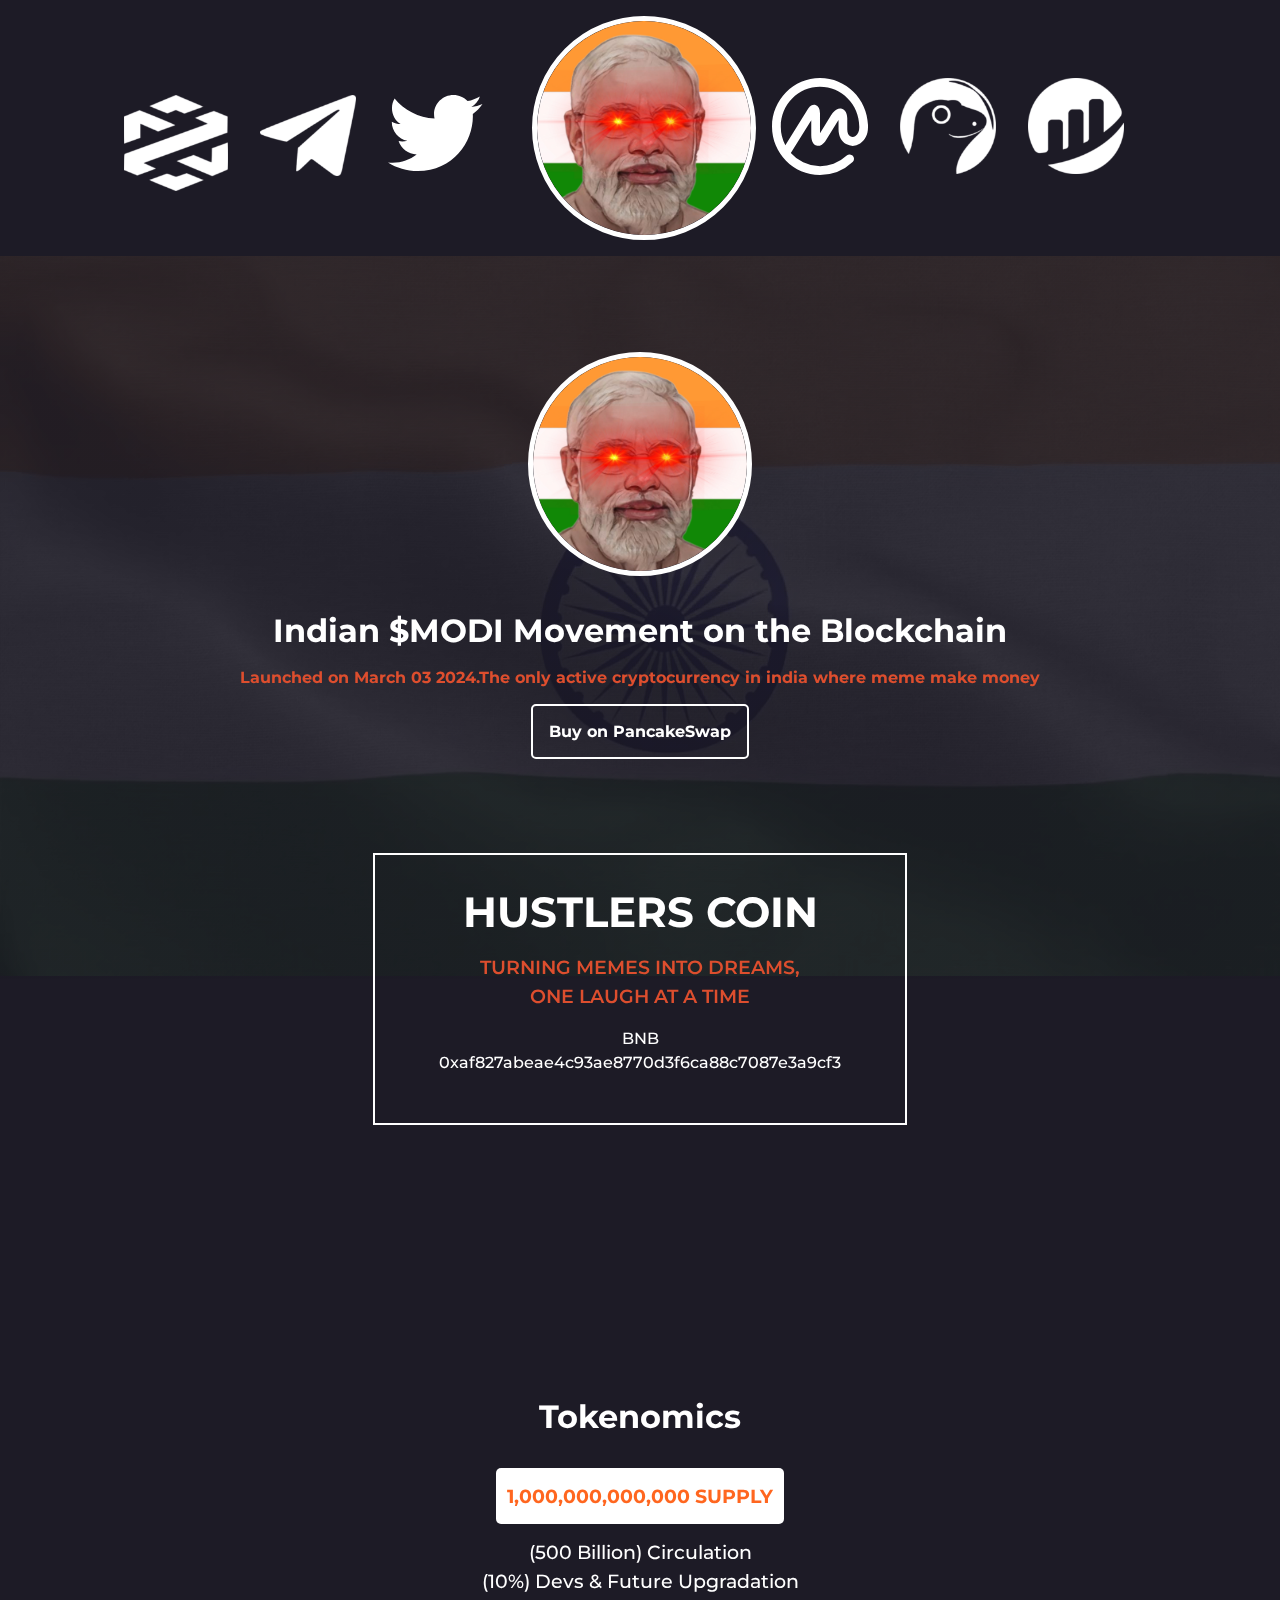
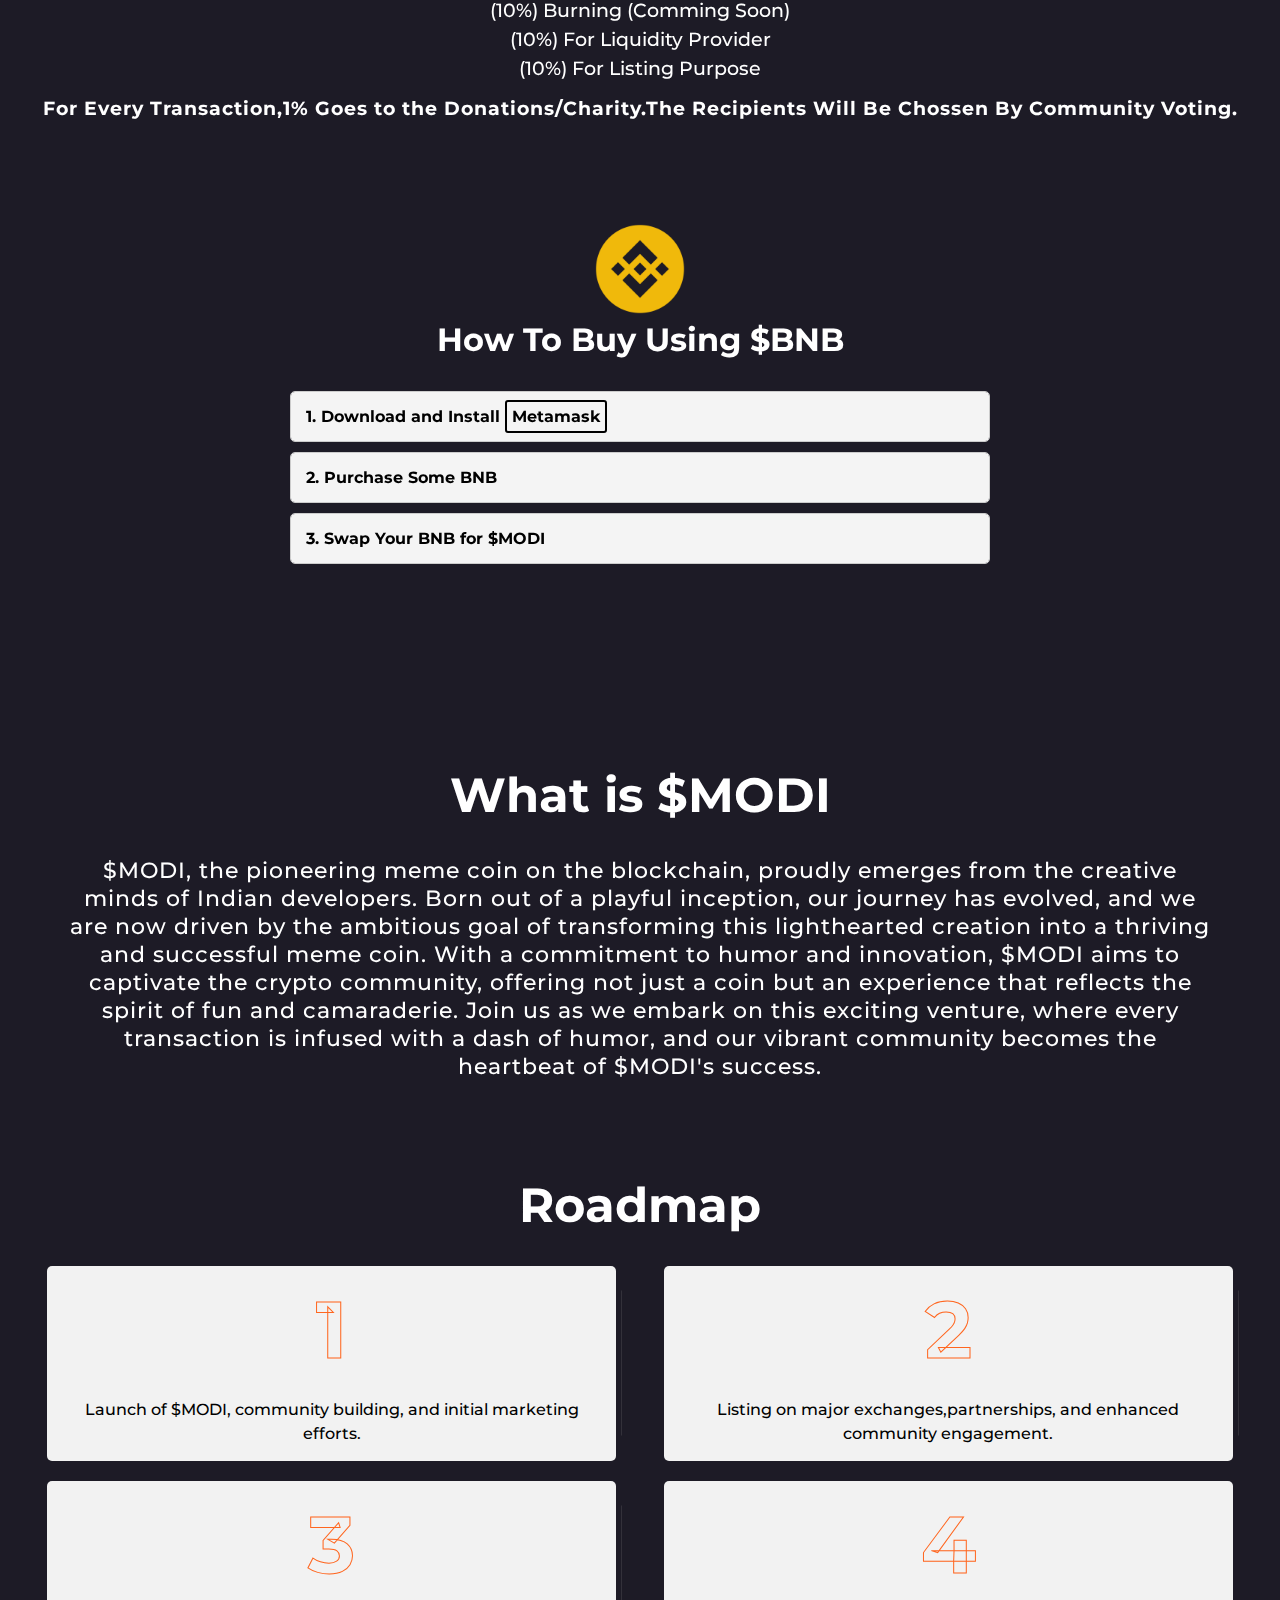
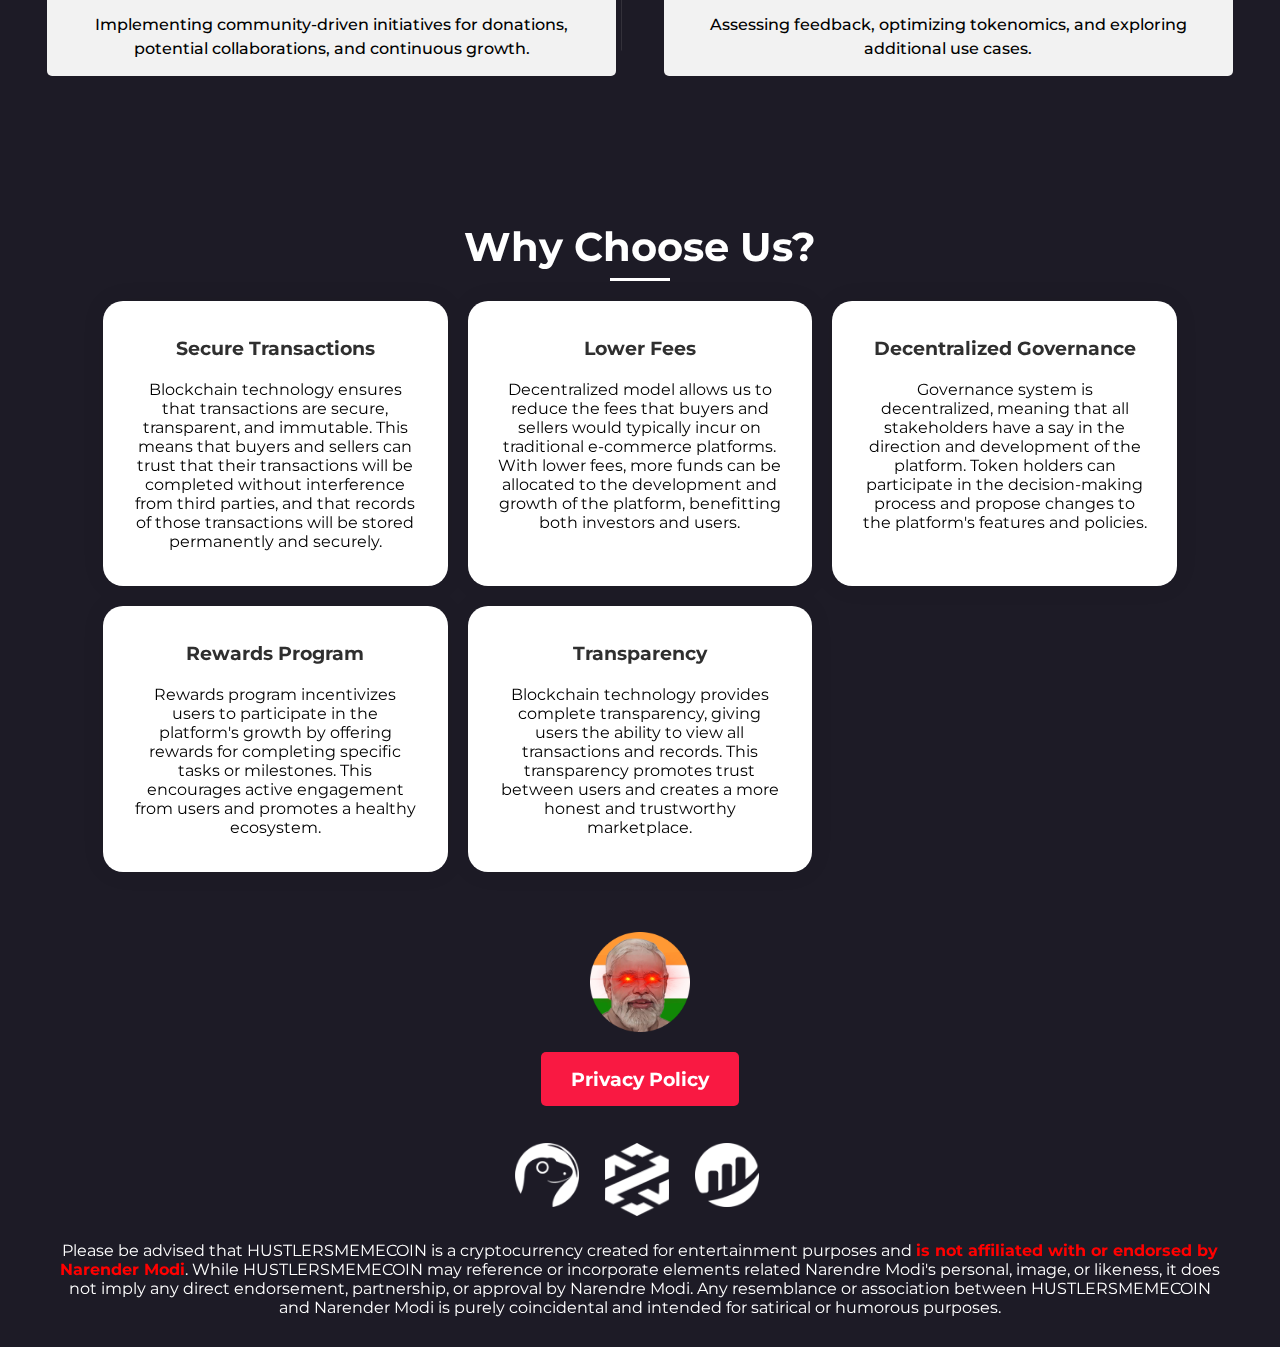
<file: index.html>
<!DOCTYPE html>
<html lang="en">

<head>
    <meta charset="UTF-8">
    <meta name="viewport" content="width=device-width, initial-scale=1.0">
    <link rel="apple-touch-icon" sizes="180x180" href="assets/favicon/apple-touch-icon.png">
<link rel="icon" type="image/png" sizes="32x32" href="assets/favicon/favicon-32x32.png">
<link rel="icon" type="image/png" sizes="16x16" href="assets/favicon/favicon-16x16.png">
<link rel="manifest" href="assets/favicon/site.webmanifest">
<link rel="mask-icon" href="assets/favicon/safari-pinned-tab.svg" color="#5bbad5">
<meta name="msapplication-TileColor" content="#da532c">
<meta name="theme-color" content="#ffffff">
    <title>Hustlers - Meme Coin</title>
    <link rel="stylesheet" href="https://cdnjs.cloudflare.com/ajax/libs/font-awesome/6.5.1/css/all.min.css" integrity="sha512-DTOQO9RWCH3ppGqcWaEA1BIZOC6xxalwEsw9c2QQeAIftl+Vegovlnee1c9QX4TctnWMn13TZye+giMm8e2LwA==" crossorigin="anonymous" referrerpolicy="no-referrer" />
    <link rel="stylesheet" href="css/style.css">
</head>
<style>
    .eth-address {
        cursor: pointer;
        color: #007bff;
    }

    .eth-address:hover::after {
        content: "Click to copy";
        display: inline-block;
        margin-left: 5px;
        color: #666;
    }

    .copied::after {
        content: "Copied";
        display: inline-block;
        margin-left: 5px;
        color: #28a745;
    }
</style>
<body>
    <header>
        <nav>
            <ul class="social-icons">
                <li><a href="https://www.dextools.io/app/en/bnb/pair-explorer/0xd4bd0e60797e9b5524bd7de9d337a31d230a8f5f?t=1709469335226"><img class="icon dextool-icon" src="assets/icons/dextools.webp"  alt="telegram" srcset></a></li>
                <li><a href="https://t.me/hustlermemecoin"><img class="icon telegram" src="assets/icons/telegram.webp" alt="telegram" srcset></a>
                </li>
                <li><a href="https://x.com/Hustlermemecoin?t=FnLnLNry3ZH_VKiEyLREVA&s=09"><img class="icon" src="assets/icons/twitter.svg" alt="twitter" srcset></a></li>
               
            </ul>
            <ul class="logo-container">
                <img class="logo" src="assets/images/logo.png" alt="logo" srcset>
            </ul>
            <ul>
                <li><a href="comming-soon.html"><img class="icon" src="assets/icons/download.svg" alt="telegram" srcset></a></li>
                <li><a href="comming-soon.html"><img class="icon" src="assets/icons/coingecko.webp" alt="telegram" srcset></a></li>
                <li><a href="https://bscscan.com/token/0xaf827ABEAe4c93Ae8770D3F6ca88C7087E3a9cF3"><img class="icon" src="assets/icons/etherscan.webp" alt="telegram" srcset></a></li>
            </ul>
        </nav>
    </header>
    <section class="about-section">
        <div class="row">
            <div class="image-side">
                <img class="logo" src="assets/images/logo.png" alt="" srcset="">
            </div>
            <div class="text-side">
                <h1>Indian $MODI Movement on the Blockchain</h1>
                <p>Launched on March 03 2024.The only active cryptocurrency in india where meme make money </p>
                <a href="https://pancakeswap.finance/swap?outputCurrency=0xaf827ABEAe4c93Ae8770D3F6ca88C7087E3a9cF3" class="btn">Buy on PancakeSwap</a>
            </div>
        </div>
        <div class="row">
            <div class="wallet-address">
                <div class="heading">
                    <h1>HUSTLERS COIN</h1>
                </div>
                <p>Turning memes into dreams, <br> one laugh at a time</p>
                <p class="eth-address" onclick="copyAddress()"><span>BNB</span> 
                <span id="address">
                    0xaf827abeae4c93ae8770d3f6ca88c7087e3a9cf3
                </span>
            </p>
            </div>
        </div>
        <div class="video-container">
            <video autoplay muted loop id="video-bg">
                <source src="assets/videos/india-flag.mp4" type="video/mp4">
            </video>
            <div class="gradient-overlay"></div>
        </div>
    </section>
    <section class="tokenomics">
        <div class="row">
            <h1>Tokenomics</h1>
            <p class="total-supply">1,000,000,000,000 SUPPLY</p>
            <p>(500 Billion) Circulation</p>
            <p>(10%) Devs & Future Upgradation</p>
            <p>(10%) Burning (Comming Soon)</p>
            <p>(10%) For Liquidity Provider</p>
            <p>(10%) For Listing Purpose</p>
            <p class="note">For Every Transaction,1% Goes to the Donations/Charity.The Recipients Will Be Chossen By
                Community Voting.</p>
        </div>
    </section>
    <section class="how-to-buy-section">
        <div class="row">
            <img src="assets/images/bnb.png" alt="" srcset="">
            <h1>How To Buy Using $BNB</h1>
            <div class="accordion">
                <div class="accordion-item">
                    <div class="accordion-header"> <span>1. Download and Install <a href="https://metamask.io/download/" class="btn">Metamask</a></span> <i class="fa-solid fa-caret-down"></i></div>
                    <div class="accordion-content">MetaMask is a crypto wallet app used for storing and managing
                        BNB tokens. After creating a wallet be sure to write down your recovery phrase on a piece
                        of paper and store it somewhere safe.</div>
                </div>
                <div class="accordion-item">
                    <div class="accordion-header">2. Purchase Some BNB <i class="fa-solid fa-caret-down"></i></div>
                    <div class="accordion-content">From inside the MetaMask app you can purchase BNB using PayPal
                        by clicking on the buy button.</div>
                </div>
                <div class="accordion-item">
                    <div class="accordion-header">3. Swap Your BNB for $MODI <i class="fa-solid fa-caret-down"></i></div>
                    <div class="accordion-content">Connect your wallet to PankcakeSwap, input our contract address <span>0xaf827abeae4c93ae8770d3f6ca88c7087e3a9cf3</span></div>
                </div>
            </div>

        </div>
    </section>
    <section class="what-is-modi">
        <div class="row">
            <h1>What is $MODI</h1>
            <p>$MODI, the pioneering meme coin on the blockchain, proudly emerges from the creative minds of Indian
                developers. Born out of a playful inception, our journey has evolved, and we are now driven by the
                ambitious goal of transforming this lighthearted creation into a thriving and successful meme coin. With
                a commitment to humor and innovation, $MODI aims to captivate the crypto community, offering not just a
                coin but an experience that reflects the spirit of fun and camaraderie. Join us as we embark on this
                exciting venture, where every transaction is infused with a dash of humor, and our vibrant community
                becomes the heartbeat of $MODI's success.</p>
        </div>
    </section>
    <section class="roadmap">
        <div class="row">
            <h1>Roadmap</h1>
            <ul class="process">
                <li class="process__item">
                    <span class="process__number">1</span>
                    <span class="process__subtitle">Launch of $MODI, community building, and initial marketing efforts.
                    </span>
                </li>

                <li class="process__item">
                    <span class="process__number">2</span>
                    <span class="process__subtitle"> Listing on major exchanges,partnerships, and enhanced community
                        engagement.</span>
                </li>

                <li class="process__item">
                    <span class="process__number">3</span>
                    <span class="process__subtitle"> Implementing community-driven initiatives for donations, potential
                        collaborations, and continuous growth.
                    </span>
                </li>

                <li class="process__item">
                    <span class="process__number">4</span>
                    <span class="process__subtitle">Assessing feedback, optimizing tokenomics, and exploring
                        additional use cases.</span>
                </li>
            </ul>
        </div>
    </section>
    <div class="feat bg-gray pt-5 pb-5">
        <div class="container">
            <div class="section-head">
                <h4><span>Why Choose</span> Us?</h4>
            </div>
            <div class="grid-container">
                <div class="item">
                    <h6>Secure Transactions</h6>
                    <p>Blockchain technology ensures that transactions are secure, transparent, and immutable. This
                        means that buyers and sellers can trust that their transactions will be completed without
                        interference from third parties, and that records of those transactions will be stored
                        permanently and securely.</p>
                </div>
                <div class="item">
                    <h6>Lower Fees</h6>
                    <p>Decentralized model allows us to reduce the fees that buyers and sellers would typically incur on
                        traditional e-commerce platforms. With lower fees, more funds can be allocated to the
                        development and growth of the platform, benefitting both investors and users.</p>
                </div>
                <div class="item">
                    <h6>Decentralized Governance</h6>
                    <p>Governance system is decentralized, meaning that all stakeholders have a say in the direction and
                        development of the platform. Token holders can participate in the decision-making process and
                        propose changes to the platform's features and policies.</p>
                </div>
                <div class="item">
                    <h6>Rewards Program</h6>
                    <p>Rewards program incentivizes users to participate in the platform's growth by offering rewards
                        for completing specific tasks or milestones. This encourages active engagement from users and
                        promotes a healthy ecosystem.</p>
                </div>
                <div class="item">
                    <h6>Transparency</h6>
                    <p>Blockchain technology provides complete transparency, giving users the ability to view all
                        transactions and records. This transparency promotes trust between users and creates a more
                        honest and trustworthy marketplace.</p>
                </div>

            </div>
        </div>
    </div>
    <footer>
        <div class="container">
            <div class="footer-content">
                <div class="footer-logo">
                    <img src="assets/images/logo.png" alt="Your Logo">
                </div>
            </div>
            <div><a href="policy.html" class="btn-privacy">Privacy Policy</a></div>
            <div class="footer-links">

                <div class="social-icons">
                    <a href="#" class="social-icon"><img src="assets/icons/coingecko.webp" alt="" srcset=""></i></a>
                    <a href="#" class="social-icon"><img src="assets/icons/dextools.webp" alt="" srcset=""></i></a>
                    <a href="#" class="social-icon"><img src="assets/icons/etherscan.webp" alt="" srcset=""></a>
                </div>
            </div>
            <p class="footer-description">Please be advised that HUSTLERSMEMECOIN is a cryptocurrency created for entertainment purposes and <span style="font-weight: bold;color: red;">is not affiliated with or endorsed by Narender Modi</span>. While HUSTLERSMEMECOIN may reference or incorporate elements related Narendre Modi's personal, image, or likeness, it does not imply any direct endorsement, partnership, or approval by Narendre Modi. Any resemblance or association between HUSTLERSMEMECOIN and Narender Modi is purely coincidental and intended for satirical or humorous purposes.</p>
        </div>
    </footer>


    <script src="js/script.js"></script>
</body>

</html>
</file>
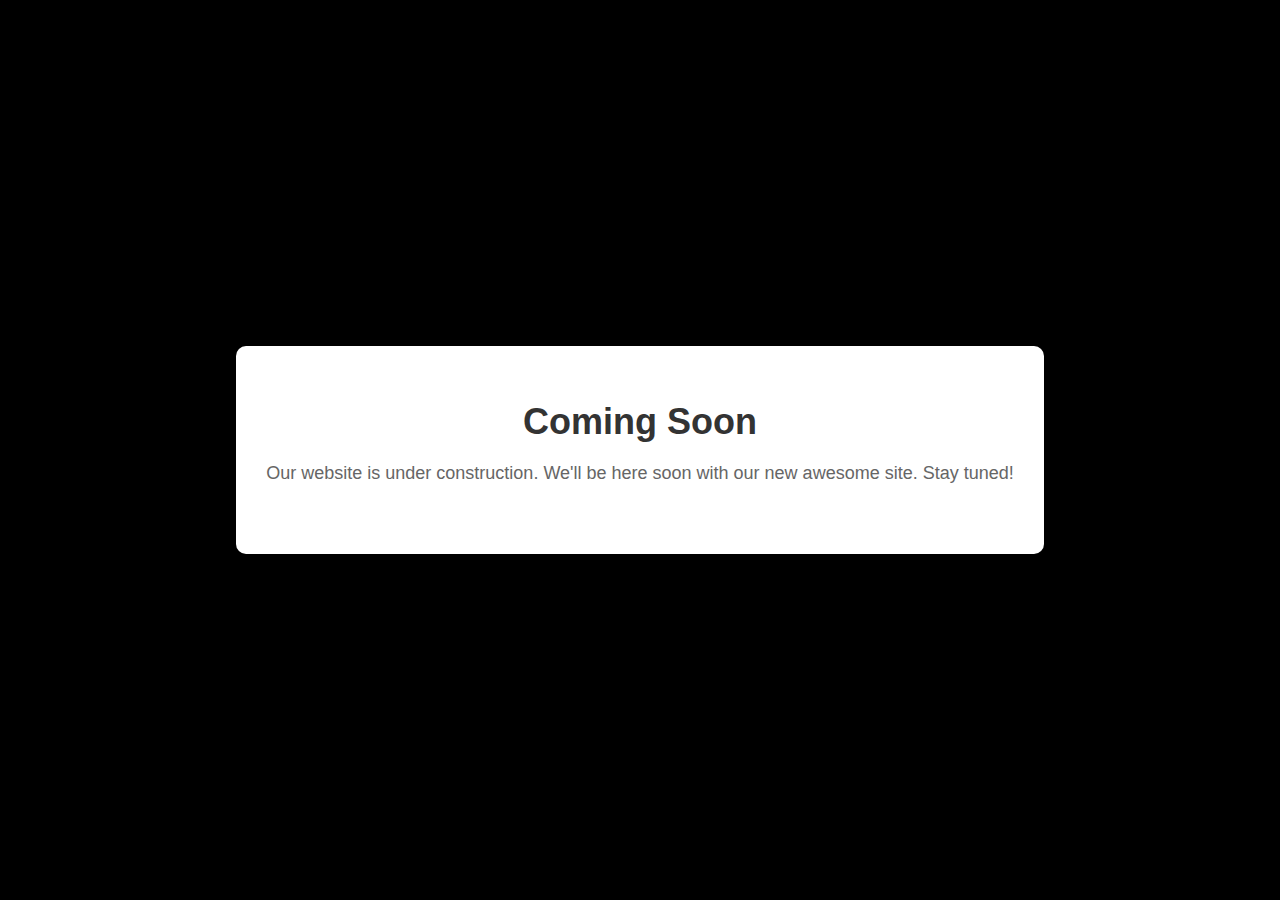
<file: comming-soon.html>
<!DOCTYPE html>
<html lang="en">
<head>
    <meta charset="UTF-8">
    <meta name="viewport" content="width=device-width, initial-scale=1.0">
    <title>Coming Soon</title>
    <style>
        body {
            font-family: Arial, sans-serif;
            margin: 0;
            padding: 0;
            background-color: #000;
            display: flex;
            justify-content: center;
            align-items: center;
            height: 100vh;
        }

        .container {
            text-align: center;
            background-color: #fff;
            padding: 30px;
            border-radius: 10px;
            box-shadow: 0 4px 8px rgba(0, 0, 0, 0.1);
        }

        h1 {
            font-size: 36px;
            margin-bottom: 20px;
            color: #333;
        }

        p {
            font-size: 18px;
            margin-bottom: 40px;
            color: #666;
        }

        .subscribe-form {
            display: flex;
            justify-content: center;
            align-items: center;
        }

        .subscribe-form input[type="email"] {
            padding: 10px;
            border: 2px solid #ccc;
            border-radius: 5px;
            font-size: 16px;
            width: 300px;
        }

        .subscribe-form input[type="submit"] {
            padding: 10px 20px;
            background-color: #007bff;
            color: #fff;
            border: none;
            border-radius: 5px;
            font-size: 16px;
            cursor: pointer;
            transition: background-color 0.3s ease;
        }

        .subscribe-form input[type="submit"]:hover {
            background-color: #0056b3;
        }
    </style>
</head>
<body>
    <div class="container">
        <h1>Coming Soon</h1>
        <p>Our website is under construction. We'll be here soon with our new awesome site. Stay tuned!</p>
    </div>
</body>
</html>
</file>
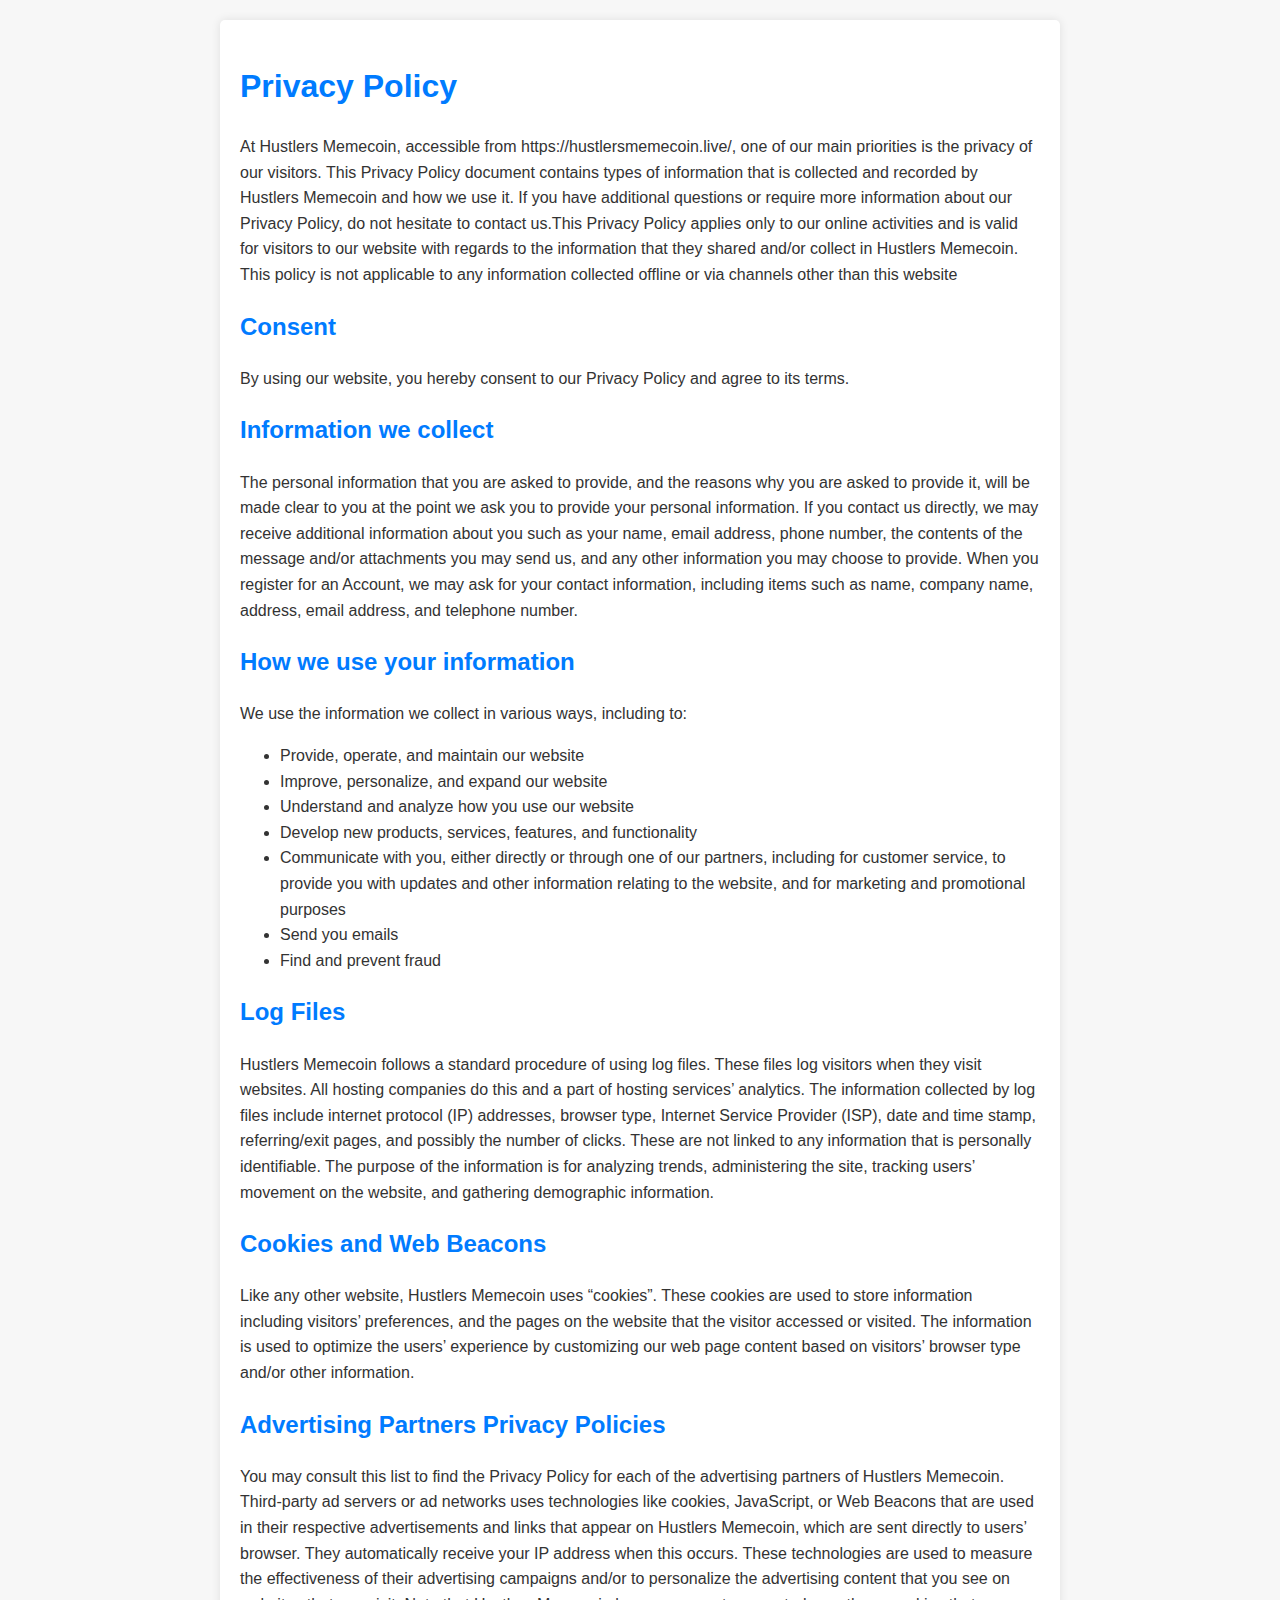
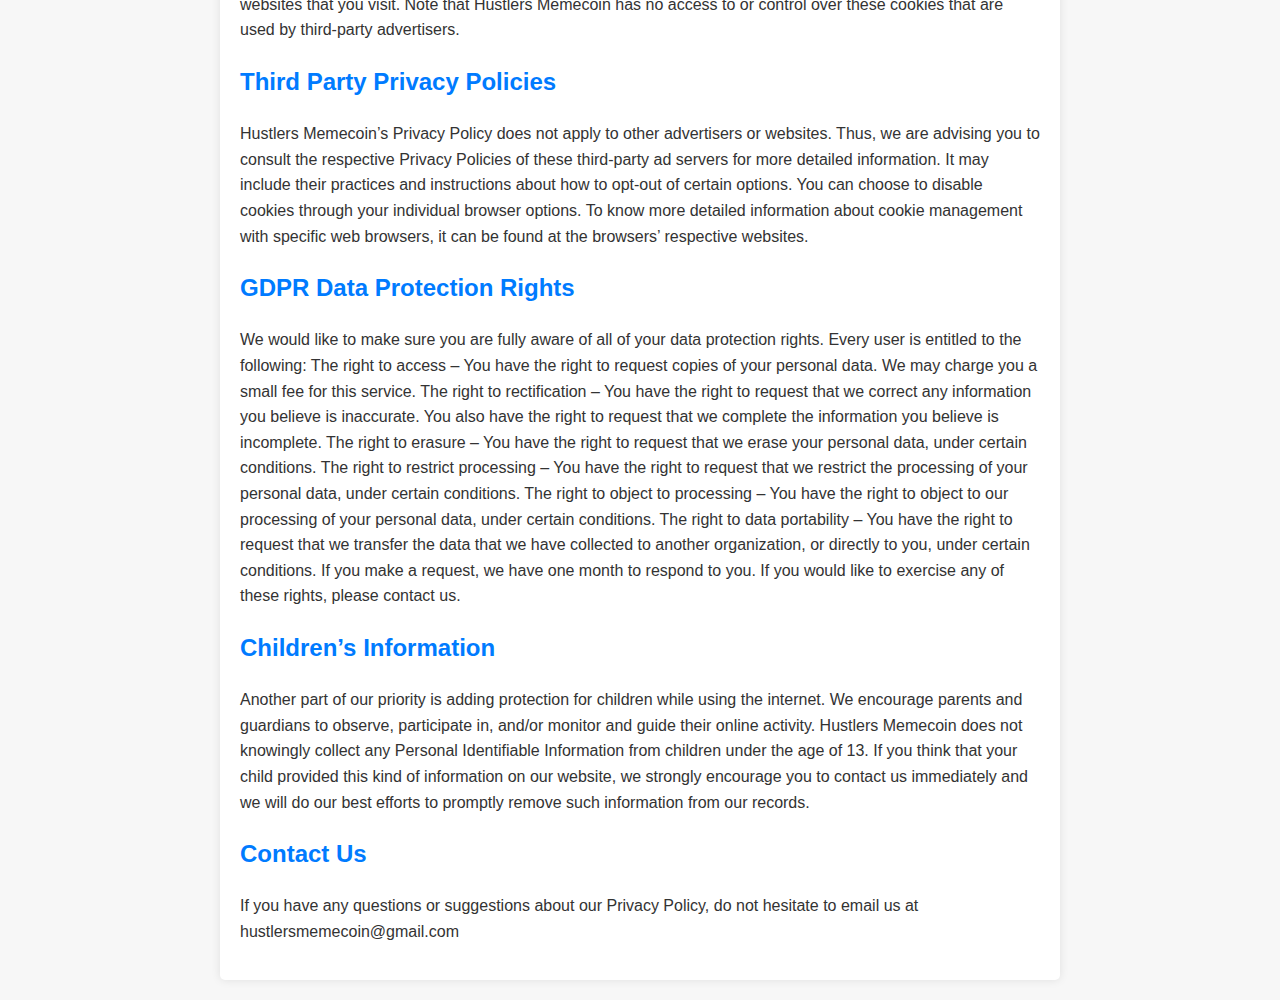
<file: policy.html>
<!DOCTYPE html>
<html lang="en">
<head>
    <meta charset="UTF-8">
    <meta name="viewport" content="width=device-width, initial-scale=1.0">
    <title>Privacy Policy | Hustlers Memecoin</title>
    <style>
        body {
            font-family: Arial, sans-serif;
            line-height: 1.6;
            margin: 0;
            padding: 0;
            background-color: #f7f7f7;
            color: #333;
        }
        .container {
            max-width: 800px;
            margin: 20px auto;
            padding: 20px;
            background-color: #fff;
            border-radius: 5px;
            box-shadow: 0 0 10px rgba(0, 0, 0, 0.1);
        }
        h1, h2 {
            color: #007bff;
        }
        p {
            margin-bottom: 15px;
        }
        a {
            color: #007bff;
        }
    </style>
</head>
<body>
    <div class="container">
        <h1>Privacy Policy</h1>
        <p>At Hustlers Memecoin, accessible from https://hustlersmemecoin.live/, one of our main priorities is the privacy of our visitors. This Privacy Policy document contains types of information that is collected and recorded by Hustlers Memecoin and how we use it. If you have additional questions or require more information about our Privacy Policy, do not hesitate to contact us.This Privacy Policy applies only to our online activities and is valid for visitors to our website with regards to the information that they shared and/or collect in Hustlers Memecoin. This policy is not applicable to any information collected offline or via channels other than this website</p>
        
        <h2>Consent</h2>
        <p>By using our website, you hereby consent to our Privacy Policy and agree to its terms.</p>
        
        <h2>Information we collect</h2>
        <p>The personal information that you are asked to provide, and the reasons why you are asked to provide it, will be made clear to you at the point we ask you to provide your personal information. If you contact us directly, we may receive additional information about you such as your name, email address, phone number, the contents of the message and/or attachments you may send us, and any other information you may choose to provide. When you register for an Account, we may ask for your contact information, including items such as name, company name, address, email address, and telephone number.</p>
        
        <h2>How we use your information</h2>
        <p>We use the information we collect in various ways, including to:</p>
        <ul>
            <li>Provide, operate, and maintain our website</li>
            <li>Improve, personalize, and expand our website</li>
            <li>Understand and analyze how you use our website</li>
            <li>Develop new products, services, features, and functionality</li>
            <li>Communicate with you, either directly or through one of our partners, including for customer service, to provide you with updates and other information relating to the website, and for marketing and promotional purposes</li>
            <li>Send you emails</li>
            <li>Find and prevent fraud</li>
        </ul>

        <h2>Log Files</h2>
        <p>Hustlers Memecoin follows a standard procedure of using log files. These files log visitors when they visit websites. All hosting companies do this and a part of hosting services’ analytics. The information collected by log files include internet protocol (IP) addresses, browser type, Internet Service Provider (ISP), date and time stamp, referring/exit pages, and possibly the number of clicks. These are not linked to any information that is personally identifiable. The purpose of the information is for analyzing trends, administering the site, tracking users’ movement on the website, and gathering demographic information.</p>

        <h2>Cookies and Web Beacons</h2>
        <p>Like any other website, Hustlers Memecoin uses “cookies”. These cookies are used to store information including visitors’ preferences, and the pages on the website that the visitor accessed or visited. The information is used to optimize the users’ experience by customizing our web page content based on visitors’ browser type and/or other information.</p>

        <h2>Advertising Partners Privacy Policies</h2>
        <p>You may consult this list to find the Privacy Policy for each of the advertising partners of Hustlers Memecoin. Third-party ad servers or ad networks uses technologies like cookies, JavaScript, or Web Beacons that are used in their respective advertisements and links that appear on Hustlers Memecoin, which are sent directly to users’ browser. They automatically receive your IP address when this occurs. These technologies are used to measure the effectiveness of their advertising campaigns and/or to personalize the advertising content that you see on websites that you visit. Note that Hustlers Memecoin has no access to or control over these cookies that are used by third-party advertisers.</p>

        <h2>Third Party Privacy Policies</h2>
        <p>Hustlers Memecoin’s Privacy Policy does not apply to other advertisers or websites. Thus, we are advising you to consult the respective Privacy Policies of these third-party ad servers for more detailed information. It may include their practices and instructions about how to opt-out of certain options. You can choose to disable cookies through your individual browser options. To know more detailed information about cookie management with specific web browsers, it can be found at the browsers’ respective websites.</p>

        <!-- <h2>CCPA Privacy Rights (Do Not Sell My Personal Information)</h2>
        <p>Under the CCPA, among other rights, California consumers have the right to: Request that a business that collects a consumer’s personal data disclose the categories and specific pieces of personal data that a business has collected about consumers. Request that a business delete any personal data about the consumer that a business has collected. Request that a business that sells a consumer’s personal data, not sell the consumer’s personal data. If you make a request, we have one month to respond to you. If you would like to exercise any of these rights, please contact us.</p> -->

        <h2>GDPR Data Protection Rights</h2>
        <p>We would like to make sure you are fully aware of all of your data protection rights. Every user is entitled to the following: The right to access – You have the right to request copies of your personal data. We may charge you a small fee for this service. The right to rectification – You have the right to request that we correct any information you believe is inaccurate. You also have the right to request that we complete the information you believe is incomplete. The right to erasure – You have the right to request that we erase your personal data, under certain conditions. The right to restrict processing – You have the right to request that we restrict the processing of your personal data, under certain conditions. The right to object to processing – You have the right to object to our processing of your personal data, under certain conditions. The right to data portability – You have the right to request that we transfer the data that we have collected to another organization, or directly to you, under certain conditions. If you make a request, we have one month to respond to you. If you would like to exercise any of these rights, please contact us.</p>

        <h2>Children’s Information</h2>
        <p>Another part of our priority is adding protection for children while using the internet. We encourage parents and guardians to observe, participate in, and/or monitor and guide their online activity. Hustlers Memecoin does not knowingly collect any Personal Identifiable Information from children under the age of 13. If you think that your child provided this kind of information on our website, we strongly encourage you to contact us immediately and we will do our best efforts to promptly remove such information from our records.</p>

        <h2>Contact Us</h2>
        <p>If you have any questions or suggestions about our Privacy Policy, do not hesitate to email us at hustlersmemecoin@gmail.com</p>
    </div>
</body>
</html>
</file>
<file: css/style.css>
@import url('https://fonts.googleapis.com/css2?family=Montserrat:ital,wght@0,100..900;1,100..900&display=swap');
*{
    padding: 0;
    margin: 0;
    box-sizing: border-box;
}
body{
    font-family: "Montserrat", sans-serif;
    font-size: 62.5%;
    color: #000;
    background-color: #1d1b26;
}
/* preset */
li{
    list-style: none;
}
a{
    text-decoration: none;
    color: #fff;
}
.icon{
    width: 6rem;
}
.dextool-icon{
    height: 6rem;
    width: 6.5rem;
}
.row{
    width: 100%;
    padding: 0 2rem;
    text-align: center;
}
section{
    padding: 6rem 0rem;
}
h1{
    color: #fff;
    font-size: 3rem;
}
/* header */
header nav {
    /* background: rgba(255, 102, 31,1); */
    display: flex;
    justify-content: center;
    align-items: center;
    padding: 1rem 0;
}

header nav ul {
    display: flex;
    list-style: none; /* remove default list styles */
    padding: 0; /* remove default padding */
}

header nav ul li {
    margin-right: 2rem;
}

.logo-container {
    margin-right: 1rem;
    margin-left: 1rem;
}

.logo {
    width: 14rem;
    border-radius: 8rem;
    border: solid 5px #fff;
}

/* Responsive styles */
@media (max-width: 768px) {
    header nav {
        flex-direction: column; /* stack items vertically */
        text-align: center; /* align items center horizontally */
    }

    .logo-container {
        margin: 0; /* remove left and right margin */
        margin-bottom: 1rem; /* add margin bottom for spacing */
    }

    .logo {
        width: 10rem; /* adjust logo size */
    }
}

/* about */
.about-section {
    position: relative;
    overflow: hidden;
}
.about-section .row{
    margin-bottom: 5rem;
}
.video-container {
    position: absolute;
    top: 0;
    width: 100%;
    z-index: -1;
}

#video-bg {
    width: 100%;
    object-fit: cover;
}

.gradient-overlay {
    position: absolute;
    top: 0;
    left: 0;
    width: 100%;
    height: 100%;
    background: linear-gradient(rgba(29, 27, 38,.9), rgba(29, 27, 38,.9)); /* Adjust the gradient colors and opacity as needed */
}

.about-section .row {
    display: flex;
    flex-direction: column; /* Stack elements vertically on smaller screens */
    align-items: center;
    padding: 0 2rem; /* Adjust horizontal padding */
}

.image-side img.logo {
    max-width: 100%;
    height: auto;
}

.image-side, .text-side {
    width: 100%; /* Make both sides take full width on smaller screens */
    margin-bottom: 2rem; /* Add spacing between sections */
}

.text-side {
    text-align: center; /* Center text on smaller screens */
}

.about-section h1 {
    font-size: 2rem; /* Adjust heading font size */
    color: #fff;
}

.about-section p {
    font-size: 1rem; /* Adjust paragraph font size */
    line-height: 1.5; /* Adjust line height */
    font-weight: bold;
    margin-top: 1rem;
    margin-bottom: 2rem;
    color: #dd4e2e;
}

.about-section .btn {
    font-size: 1rem; /* Adjust button font size */
    padding: 1rem 1rem;
    border-radius: 5px;
    font-weight: bold;
    border: solid 2px #fff;
}

.wallet-address {
    margin-top: 2rem; /* Reduce top margin on smaller screens */
    max-width: 60rem;
    padding: 2rem 4rem;
    text-align: center; /* Center text */
    margin: 0 auto;
    border: solid 2px #fff;
    overflow: hidden;
}

.wallet-address h1 {
    font-size: 2.6rem; /* Adjust heading font size */
    color: #fff;
}

.wallet-address p {
    font-size: 1.2rem; /* Adjust paragraph font size */
    font-weight: 600;
    text-transform: uppercase;
    margin-bottom: 1rem; /* Add some spacing between paragraphs */
}

.wallet-address .eth-address {
    font-size: 1rem; /* Adjust font size */
    font-weight: 500;
    text-transform: capitalize;
    color: #fff;
}

.eth-address span {
    display: block;
    font-weight: 500;
}

/* Responsive adjustments */
@media screen and (max-width: 768px) {
    .wallet-address {
        padding: 1rem; /* Reduce padding on smaller screens */
    }

    .wallet-address h1 {
        font-size: 2rem; /* Decrease heading font size on smaller screens */
    }

    .wallet-address p {
        font-size: 1rem; /* Decrease paragraph font size on smaller screens */
    }

    .wallet-address .eth-address {
        font-size: 0.8rem; /* Decrease font size on smaller screens */
    }
}
@media screen and (max-width:500px) {
    .wallet-address {
        padding: 1rem;
        max-width: 20rem;
    }
    .wallet-address .eth-address {
        font-size: 0.6rem; /* Decrease font size on smaller screens */
    }
}

/* tokenomics */
.tokenomics h1 {
    margin-bottom: 2rem;
    font-size: 2rem; /* Adjust font size for heading */
}

.tokenomics p {
    font-size: 1.2rem;
    font-weight: 500;
    margin-bottom: 5px;
    color: #fff;
}

.tokenomics p span {
    color: #d20000;
}

.tokenomics .total-supply {
    background-color: #fff;
    width: 18rem;
    margin: 0 auto;
    margin-bottom: 1rem;
    padding: 1rem 0rem;
    border-radius: 5px;
    color: rgba(255, 102, 31,1);
    font-weight: bold;
    text-align: center; /* Center text */
}

.tokenomics .note {
    margin-top: 1rem;
    font-size: 1.2rem;
    letter-spacing: 1px;
    font-weight: bold;
}

/* Responsive styles */
@media (max-width: 768px) {
    .tokenomics .total-supply {
        width: auto; /* Auto width for smaller screens */
        padding: 1rem 1rem; /* Adjust padding */
    }
}

/* how to buy */
.how-to-buy-section {
    padding-top: 0;
}

.how-to-buy-section img {
    height: 6rem;
}

.how-to-buy-section h1 {
    margin-bottom: 2rem;
    font-size: 2rem; /* Default font size */
}

.accordion {
    text-align: left;
}

.accordion-item {
    border: 1px solid #ccc;
    border-radius: 5px;
    overflow: hidden;
    max-width: 700px; /* Adjust the maximum width as needed */
    margin: 0 auto;
    margin-bottom: 10px;
    transition: max-height 0.3s ease-out;
}

.accordion-header {
    background-color: #f4f4f4;
    padding: 15px;
    cursor: pointer;
    font-weight: bold;
    font-size: 1rem;
}
.accordion-header .btn{
    color: #000;
    border: solid 2px #000;
    padding: 5px;
    border-radius: 3px;
}
.accordion-content {
    display: none;
    padding: 15px;
    background-color: #fff;
    font-size: 1rem;
    font-weight: bold;
    transition: opacity 0.3s ease-out; /* Add transition for smooth fade-in/out */
    opacity: 0; /* Initially hide content */
}

.active .accordion-content {
    display: block;
    opacity: 1;
}

/* Responsive styles */
@media (max-width: 768px) {
    .how-to-buy-section h1 {
        font-size: 1.5rem; /* Decrease font size for smaller screens */
    }
}
.accordion-header{
    display: flex;
    justify-content: space-between;
}
/* what-is-modi */
.what-is-modi h1 {
    margin-bottom: 2rem;
}

.what-is-modi p {
    font-size: 1.4rem;
    font-weight: 500;
    letter-spacing: 1px;
    padding: 0 2rem; /* Adjust horizontal padding */
    color: #fff;
}

/* Responsive styles */
@media (max-width: 768px) {
    .what-is-modi p {
        padding: 0 1rem; /* Decrease horizontal padding for smaller screens */
    }
}

/* roadmap */
.roadmap {
    padding-top: 0;
    overflow: hidden; /* Prevent overflow */
}

.roadmap h1 {
    margin-bottom: 2rem;
}

.process {
    width: 100%;
    padding: 0 15px;
    text-align: center;
}

.process__item {
    background: #f2f2f2;
    -webkit-user-select: none;
    -moz-user-select: none;
    -ms-user-select: none;
    user-select: none;
    text-align: center;
    position: relative;
    padding: 15px 20px; /* Adjust padding */
    transition: 0.4s ease-in-out;
    margin-bottom: 20px; /* Add margin bottom for spacing */
    border-radius: 5px;
}

.process__item:hover {
    background: #f2f2f2;
}

.process__item:hover .process__number {
    transform: translateY(5px);
    color: rgba(255, 102, 31,1);
}

.process__number {
    font-size: 5rem; /* Adjust font size */
    -webkit-text-stroke: 1px rgba(255, 102, 31,1);
    display: block;
    color: transparent;
    font-weight: 700;
    transition: 0.4s ease-in-out;
}

.process__title {
    display: block;
    font-weight: 700;
    letter-spacing: 1px;
    font-size: 2rem; /* Adjust font size */
    color: rgba(255, 102, 31,1);
    text-transform: uppercase;
    margin-top: 20px; /* Adjust margin top */
}

.process__subtitle {
    display: block;
    font-size: 1rem; /* Adjust font size */
    color: #000;
    margin-top: 20px; /* Adjust margin top */
    line-height: 1.5;
    font-weight: 500;
}

@media (min-width: 768px) {
    .process__item {
        width: 48%; /* Adjust width */
        margin-right: 2%; /* Adjust margin right */
    }
    .process__item:nth-child(even) {
        margin-right: 0; /* Remove margin right for even items */
    }
}

@media (min-width: 1200px) {
    .process {
        display: flex;
        flex-wrap: wrap; /* Allow items to wrap */
        justify-content: space-between;
    }
    .process__item {
        width: 48%; /* Adjust width */
    }
    .process__item:not(:last-of-type)::after {
        content: "";
        width: 1px;
        height: calc(100% - 50px); /* Adjust height */
        background: #8c8c8c;
        position: absolute;
        right: -1%; /* Adjust position */
        top: 50%;
        opacity: 0.2;
        transform: translateY(-50%);
    }
}
/* why choose us */
.feat {
    padding-top: 30px;
    padding-bottom: 30px;
}

.section-head {
    text-align: center;
    margin-bottom: 30px;
}

.section-head h4 {
    position: relative;
    color: #fff;
    font-size: 24px;
    font-weight: bold;
    font-size: 2.5rem;
}

.section-head h4:before {
    content: '';
    position: absolute;
    width: 60px;
    height: 3px;
    background-color: #fff;
    bottom: -10px;
    left: 50%;
    transform: translateX(-50%);
}

.section-head h4 span {
    font-weight: bold;
    color: #fff;
}

.grid-container {
    display: grid;
    grid-template-columns: repeat(auto-fit, minmax(282px, 1fr));
    gap: 20px;
    padding: 0 3rem;
}

.item {
    background: #fff;
    text-align: center;
    padding: 30px 25px;
    box-shadow: 0 0 25px rgba(0, 0, 0, 0.07);
    border-radius: 20px;
    border: 5px solid rgba(255, 255, 255, 0.07);
    transition: all 0.5s ease;
    min-height: 180px;
}

.item:hover {
    background: rgba(255, 102, 31,1);
    color: #fff;
}

.item .icon img {
    /* width: 1rem;
    height: 1rem; */
    margin-bottom: 20px;
    color: rgba(255, 102, 31,1);
    width: 20px;
    height: 0px;
    line-height: 96px;
    border-radius: 50px;
}

.item h6 {
    margin-bottom: 20px;
    color: #2f2f2f;
    font-size: 1.2rem;
}
.item p{
    font-size: 1rem;
}

/* footer */
footer {
    /* background-color: #f2f2f2; */
    padding: 30px 0;
    text-align: center;
}

.container {
    max-width: 1200px;
    margin: 0 auto;
    padding: 0 15px;
}

.footer-content,
.footer-links {
    width: 100%;
}

.footer-content {
    display: flex;
    justify-content: center;
    margin-bottom: 2rem;
}

.footer-logo img {
    max-width: 100px; /* Adjust the width as needed */
    height: auto;
}

.footer-links {
    display: flex;
    justify-content: center;
    align-items: center;
    margin-top: 20px;
}

.btn-privacy {
    padding: 15px 30px;
    background-color: #f91942;
    color: #fff;
    text-decoration: none;
    border-radius: 5px;
    font-weight: bold;
    transition: background-color 0.3s ease;
    font-size: 1.2rem;
}

.btn-privacy:hover {
    background-color: #d70e34;
}

.social-icons {
    display: flex;
    margin-top: 2rem;
}

.social-icon {
    display: inline-block;
    margin-left: 10px;
    color: #333;
    font-size: 20px;
}
.social-icon img{
    width: 4rem;
    margin-right: 1rem;
}

.social-icon:hover {
    color: #f91942;
}

.footer-description {
    margin-top: 20px;
    font-size: 16px;
    color: #fff;
    text-align: center;
    font-weight: 400;
}
</file>
